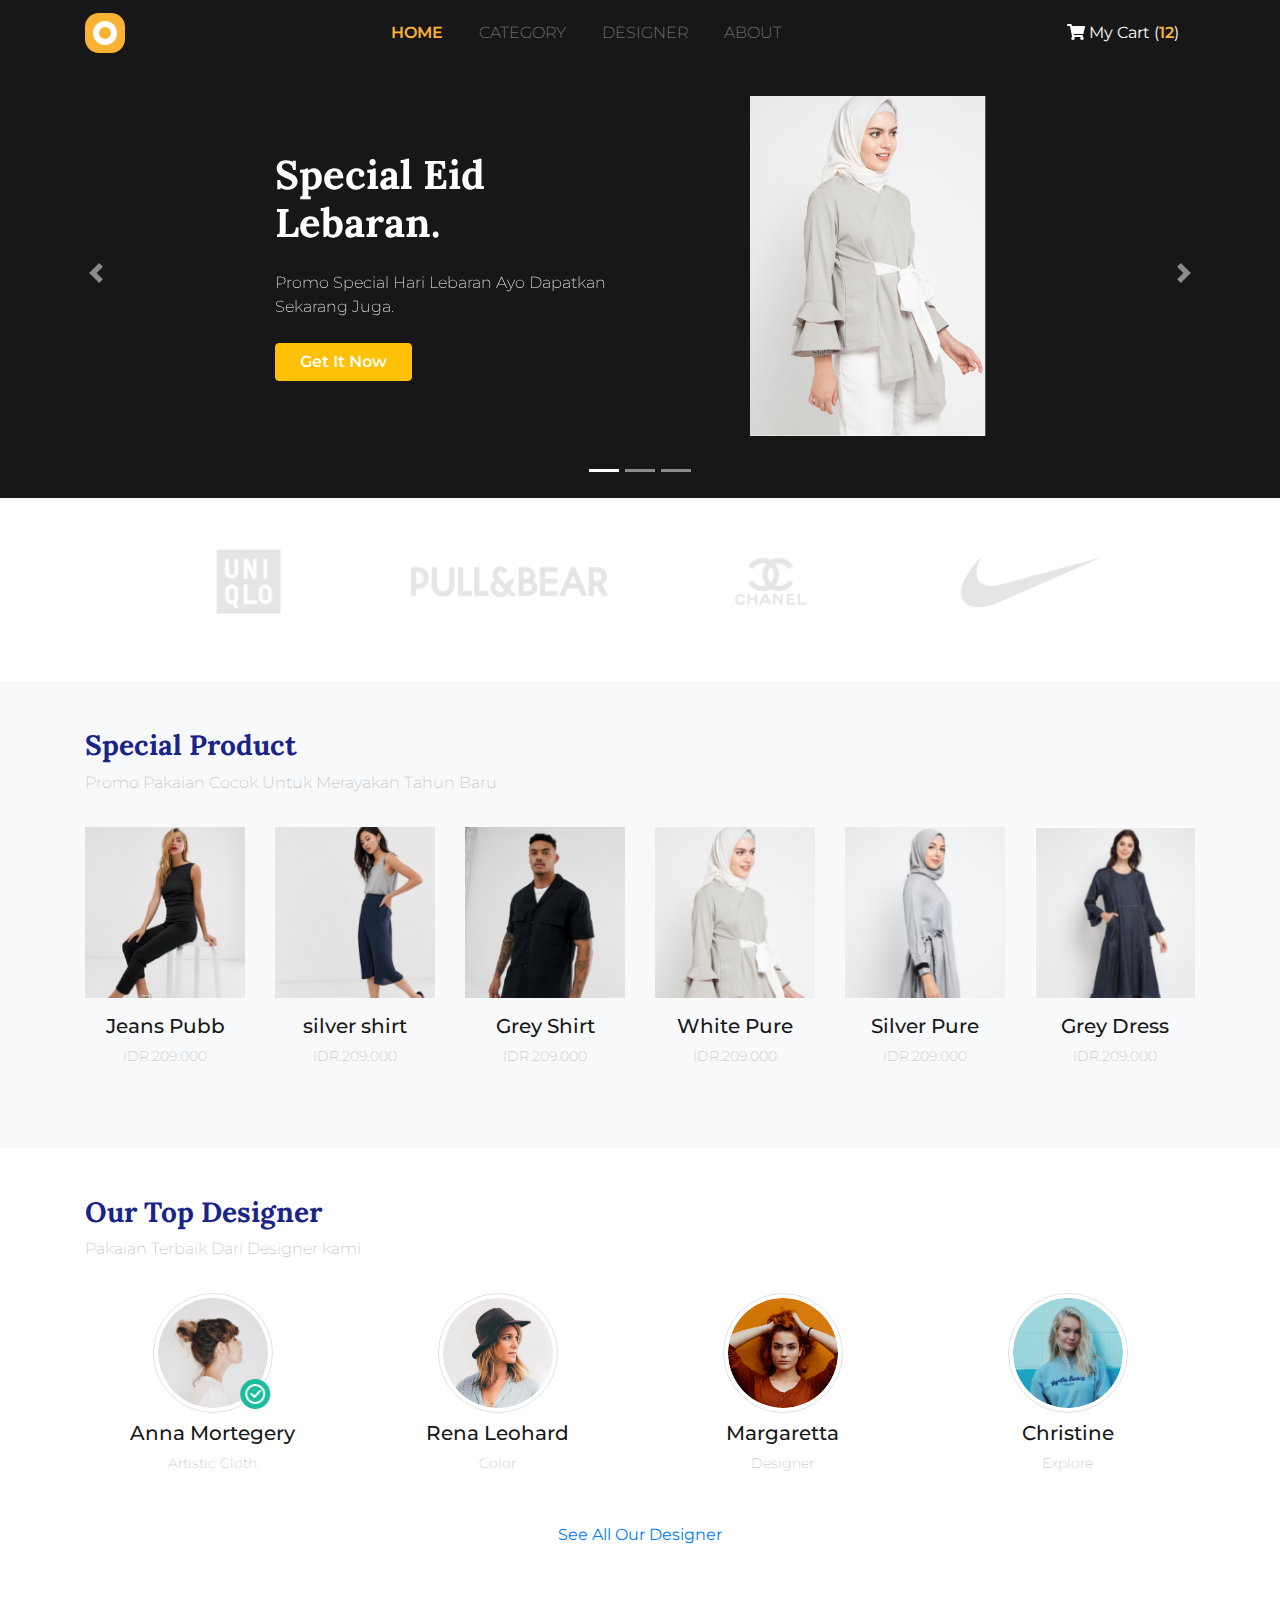
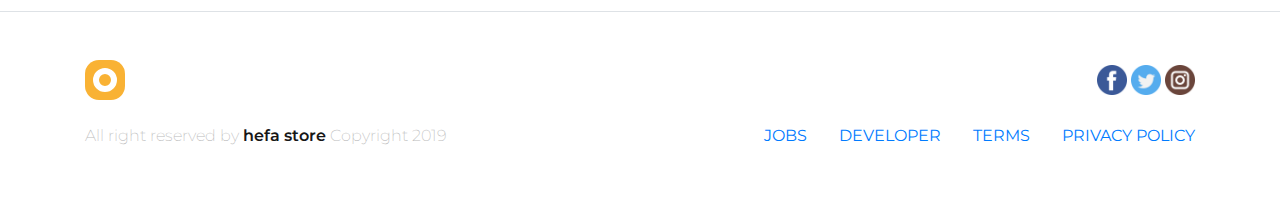
<file: index.html>
<!doctype html>
<html lang="en">

<head>
    <!-- Required meta tags -->
    <meta charset="utf-8">
    <meta name="viewport" content="width=device-width, initial-scale=1, shrink-to-fit=no">

    <!-- Bootstrap CSS -->
    <link rel="stylesheet" href="css/bootstrap.css">
    <!-- font awesome -->
    <link rel="stylesheet" href="css/all.css">

    <!-- Google Font -->
    <link href="https://fonts.googleapis.com/css?family=Lora:400,700|Montserrat:200,400,600&display=swap"
        rel="stylesheet">

    <!-- Css Custom -->
    <link rel="stylesheet" href="css/style.css">

    <!-- favicon -->
    <link rel="shortcut icon" href="Asset/Elements/logo_small.png" type="image/x-icon">
    <title>Hefa Store</title>
</head>

<bodyz>
    <!-- Navbar -->
    <nav class="navbar navbar-expand-lg navbar-dark fixed-top">
        <div class="container">
            <a class="navbar-brand" href="#">
                <img src="Asset/Elements/logo_small.png" alt="Hefa Store">
            </a>
            <button class="navbar-toggler" type="button" data-toggle="collapse" data-target="#navbarNav"
                aria-controls="navbarNav" aria-expanded="false" aria-label="Toggle navigation">
                <span class="navbar-toggler-icon"></span>
            </button>
            <div class="collapse navbar-collapse" id="navbarNav">
                <ul class="navbar-nav text-uppercase m-auto">
                    <li class="nav-item active">
                        <a class="nav-link" href="#">Home</a>
                    </li>
                    <li class="nav-item">
                        <a class="nav-link" href="category.html">Category</a>
                    </li>
                    <li class="nav-item">
                        <a class="nav-link" href="#">Designer</a>
                    </li>
                    <li class="nav-item">
                        <a class="nav-link" href="#">About</a>
                    </li>
                </ul>
                <a href="" class="nav-link text-white"><i class="fas fa-shopping-cart"></i> My Cart
                    (<span>12</span>)</a>
            </div>
        </div>

    </nav>
    <!-- Akhir Navbar -->

    <!-- Carousel -->
    <div id="slideshow" class="carousel slide mt-5" data-ride="carousel">
        <ol class="carousel-indicators">
            <li data-target="#slideshow" data-slide-to="0" class="active"></li>
            <li data-target="#slideshow" data-slide-to="1"></li>
            <li data-target="#slideshow" data-slide-to="2"></li>
        </ol>
        <div class="carousel-inner">
            <div class="container">
                <div class="carousel-item active">
                    <div class="row pt-5 justify-content-center">
                        <div class="col-10 col-sm-4 col-md-4 col-lg-4 align-self-center mt-5 mt-sm-0 ml-5 ml-sm-0">
                            <h1 class="mb-4">Special Eid Lebaran.</h1>
                            <p class="mb-4">Promo Special Hari Lebaran Ayo Dapatkan Sekarang Juga.</p>
                            <a href="" class="btn btn-warning text-white px-4">Get It Now</a>
                        </div>
                        <div class="col-3 col-sm-6 col-md-4 col-lg-3 d-none d-sm-block offset-1">
                            <img src="Asset/Slideshow/1.png" alt="promo-1">
                        </div>
                    </div>
                </div>
                <div class="carousel-item">
                    <div class="row pt-5 justify-content-center">
                        <div class="col-10 col-sm-4 col-md-4 col-lg-4 align-self-center mt-5 mt-sm-0 ml-5 ml-sm-0">
                            <h1 class="mb-4">Buatlah Dirimu Terlihat Cantik Dan Elegan.</h1>
                            <p class="mb-4">Lagi ada promo nih! ,buat dirimu semenarik mungkin.</p>
                            <a href="" class="btn btn-warning text-white px-4">Get It Now</a>
                        </div>
                        <div class="col-3 col-sm-6 col-md-4 col-lg-3 d-none d-sm-block offset-1">
                            <img src="Asset/Slideshow/2.png" alt="promo-2">
                        </div>
                    </div>
                </div>
                <div class="carousel-item">
                    <div class="row pt-5 justify-content-center">
                        <div class="col-10 col-sm-4 col-md-4 col-lg-4 align-self-center mt-5 mt-sm-0 ml-5 ml-sm-0">
                            <h1 class="mb-4">Selamat Tahun Baru 2020</h1>
                            <p class="mb-4">Lagi ada promo nih,jangan sampai ketinggalan.</p>
                            <a href="" class="btn btn-warning text-white px-4">Get It Now</a>
                        </div>
                        <div class="col-3 col-sm-6 col-md-4 col-lg-3 d-none d-sm-block offset-1">
                            <img src="Asset/Slideshow/3.png" alt="promo-3">
                        </div>
                    </div>
                </div>
            </div>
        </div>
        <a class="carousel-control-prev" href="#slideshow" role="button" data-slide="prev">
            <span class="carousel-control-prev-icon" aria-hidden="true"></span>
            <span class="sr-only">Previous</span>
        </a>
        <a class="carousel-control-next" href="#slideshow" role="button" data-slide="next">
            <span class="carousel-control-next-icon" aria-hidden="true"></span>
            <span class="sr-only">Next</span>
        </a>
    </div>
    <!-- Akhir Carousel -->


    <!-- Brands -->
    <section id="brands" class="brands">
        <div class="container">
            <div class="row p-5 text-center justify-content-center">
                <div class="col-12 col-sm-6 col-md-6 col-lg-3 pb-5 pb-sm-3">
                    <img src="Asset/Brand/uniqlo.png" class="img-fluid" alt="Uniqlo">
                </div>
                <div class="col-12 col-sm-6  col-md-6 col-lg-3 pb-5 pb-sm-3">
                    <img src="Asset/Brand/pnb.png" class="img-fluid" alt="Pull&Bear">
                </div>
                <div class="col-12 col-sm-6  col-md-6 col-lg-3 pb-5 pb-sm-3">
                    <img src="Asset/Brand/cc.png" class="img-fluid" alt="CC">
                </div>
                <div class="col-12 col-sm-6  col-md-6 col-lg-3 pb-5 pb-sm-3">
                    <img src="Asset/Brand/nike.png" class="img-fluid" alt="Nike">
                </div>
            </div>
        </div>
    </section>
    <!-- Akhir Brands -->


    <!-- Feature -->
    <section id="feature" class="feature bg-light p-5">
        <div class="container">
            <div class="row mb-3">
                <div class="col">
                    <h3>Special Product</h3>
                    <p>Promo Pakaian Cocok Untuk Merayakan Tahun Baru</p>
                </div>
            </div>
            <div class="row">
                <div class="col-6 col-sm-4 col-md-3 col-lg-2">
                    <figure class="figure">
                        <div class="img-thumbnail border-0 rounded-0">
                            <div class="figure-img mb-0">
                                <img src="Asset/Feature/1.png" class="img-fluid">
                                <a href="product.html" class="d-flex justify-content-center">
                                    <img src="Asset/img/Details.png" class="align-self-center" alt="">
                                </a>
                            </div>
                        </div>
                        <figcaption class="figure-caption text-center mt-3">
                            <h5>Jeans Pubb</h5>
                            <p>IDR.209.000</p>
                        </figcaption>
                    </figure>
                </div>
                <div class="col-6 col-sm-4 col-md-3 col-lg-2">
                    <figure class="figure">
                        <div class="img-thumbnail border-0 rounded-0">
                            <div class="figure-img mb-0">
                                <img src="Asset/Feature/2.png" class="img-fluid">
                                <a href="#" class="d-flex justify-content-center">
                                    <img src="Asset/img/Details.png" class="align-self-center" alt="">
                                </a>
                            </div>
                        </div>
                        <figcaption class="figure-caption text-center mt-3">
                            <h5>silver shirt</h5>
                            <p>IDR.209.000</p>
                        </figcaption>
                    </figure>
                </div>
                <div class="col-6 col-sm-4 col-md-3 col-lg-2">
                    <figure class="figure">
                        <div class="img-thumbnail border-0 rounded-0">
                            <div class="figure-img mb-0">
                                <img src="Asset/Feature/3.png" class="img-fluid">
                                <a href="#" class="d-flex justify-content-center">
                                    <img src="Asset/img/Details.png" class="align-self-center" alt="">
                                </a>
                            </div>
                        </div>
                        <figcaption class="figure-caption text-center mt-3">
                            <h5>Grey Shirt</h5>
                            <p>IDR.209.000</p>
                        </figcaption>
                    </figure>
                </div>
                <div class="col-6 col-sm-4 col-md-3 col-lg-2">
                    <figure class="figure">
                        <div class="img-thumbnail border-0 rounded-0">
                            <div class="figure-img mb-0">
                                <img src="Asset/Feature/6.png" class="img-fluid">
                                <a href="#" class="d-flex justify-content-center">
                                    <img src="Asset/img/Details.png" class="align-self-center" alt="">
                                </a>
                            </div>
                        </div>
                        <figcaption class="figure-caption text-center mt-3">
                            <h5>White Pure</h5>
                            <p>IDR.209.000</p>
                        </figcaption>
                    </figure>
                </div>
                <div class="col-6 col-sm-4 col-md-3 col-lg-2">
                    <figure class="figure">
                        <div class="img-thumbnail border-0 rounded-0">
                            <div class="figure-img mb-0">
                                <img src="Asset/Feature/4.png" class="img-fluid">
                                <a href="#" class="d-flex justify-content-center">
                                    <img src="Asset/img/Details.png" class="align-self-center" alt="">
                                </a>
                            </div>
                        </div>
                        <figcaption class="figure-caption text-center mt-3">
                            <h5>Silver Pure</h5>
                            <p>IDR.209.000</p>
                        </figcaption>
                    </figure>
                </div>
                <div class="col-6 col-sm-4 col-md-3 col-lg-2">
                    <figure class="figure">
                        <div class="img-thumbnail border-0 rounded-0">
                            <div class="figure-img mb-0">
                                <img src="Asset/Feature/5.png" class="img-fluid">
                                <a href="#" class="d-flex justify-content-center">
                                    <img src="Asset/img/Details.png" class="align-self-center" alt="">
                                </a>
                            </div>
                        </div>
                        <figcaption class="figure-caption text-center mt-3">
                            <h5>Grey Dress</h5>
                            <p>IDR.209.000</p>
                        </figcaption>
                    </figure>
                </div>
            </div>
        </div>
    </section>
    <!-- Akhir Feature -->


    <!-- Designer -->
    <section id="designer" class="designer p-5">
        <div class="container">
            <div class="row mb-3">
                <div class="col">
                    <h3>Our Top Designer</h3>
                    <p>Pakaian Terbaik Dari Designer kami</p>
                </div>
            </div>

            <div class="row text-center">
                <div class="col-6 col-sm-6 col-md-3">
                    <figure class="figure">
                        <div class="designer-img">
                            <img src="Asset/Designer/Designer-1.png"
                                class="figure-img img-fluid border border-white-50 rounded-circle p-1 img" alt="">
                            <div id="verify" class="d-flex justify-content-end">
                                <img src="Asset/img/Checklist.png" alt="" class="align-self-end">
                            </div>
                        </div>
                        <figcaption class="figure-caption text-center">
                            <h5>Anna Mortegery</h5>
                            <p>Artistic Cloth</p>
                        </figcaption>
                    </figure>
                </div>
                <div class="col-6 col-sm-6 col-md-3">
                    <figure class="figure">
                        <img src="Asset/Designer/Designer-2.png"
                            class="figure-img img-fluid border border-white-50 rounded-circle p-1" alt="">
                        <figcaption class="figure-caption text-center">
                            <h5>Rena Leohard</h5>
                            <p>Color</p>
                        </figcaption>
                    </figure>
                </div>
                <div class="col-6 col-sm-6 col-md-3">
                    <figure class="figure">
                        <img src="Asset/Designer/Designer-3.png"
                            class="figure-img img-fluid border border-white-50 rounded-circle p-1" alt="">
                        <figcaption class="figure-caption text-center">
                            <h5>Margaretta</h5>
                            <p>Designer</p>
                        </figcaption>
                    </figure>
                </div>
                <div class="col-6 col-sm-6 col-md-3">
                    <figure class="figure">
                        <img src="Asset/Designer/Designer-4.png"
                            class="figure-img img-fluid border border-white-50 rounded-circle p-1" alt="">
                        <figcaption class="figure-caption text-center">
                            <h5>Christine</h5>
                            <p>Explore</p>
                        </figcaption>
                    </figure>
                </div>
            </div>

            <div class="row m-3">
                <div class="col text-center">
                    <a href="">See All Our Designer</a>
                </div>
            </div>
        </div>
    </section>
    <!-- Akhir Designer -->


    <!-- footer -->
    <footer id="footer" class="footer border-top p-5">
        <div class="container">
            <div class="row justify-content-between align-items-center">
                <div class="col-1">
                    <a href="#">
                        <img src="Asset/Elements/logo_small.png" alt="">
                    </a>
                </div>
                <div class="col-6 text-right">
                    <a href="#">
                        <img src="Asset/Media-Social/001-facebook.png" alt="">
                    </a>
                    <a href="#">
                        <img src="Asset/Media-Social/002-twitter.png" alt="">
                    </a>
                    <a href="#">
                        <img src="Asset/Media-Social/003-instagram.png" alt="">
                    </a>
                </div>
            </div>
            <div class="row align-items-baseline justify-content-between mt-3">
                <div class="col-5">
                    <p>All right reserved by <span>hefa store</span> Copyright 2019</p>
                </div>
                <div class="col-6">
                    <nav class="nav justify-content-end text-uppercase text-right">
                        <a class="nav-link pr-sm-3 pr-0" href="#">Jobs</a>
                        <a class="nav-link pr-sm-3 pr-0" href="#">Developer</a>
                        <a class="nav-link pr-sm-3 pr-0" href="#">Terms</a>
                        <a class="nav-link pr-0" href="#">Privacy Policy</a>
                    </nav>
                </div>
            </div>
        </div>
    </footer>
    <!-- akhir footer -->




    <!-- Optional JavaScript -->
    <!-- jQuery first, then Popper.js, then Bootstrap JS -->
    <script src="js/jquery-3.4.1.min.js"></script>
    <script src="js/popper.min.js"></script>
    <!-- Javascript -->
    <script src="js/bootstrap.js"></script>
    <script src="js/all.js"></script>
</bodyz>

</html>
</file>
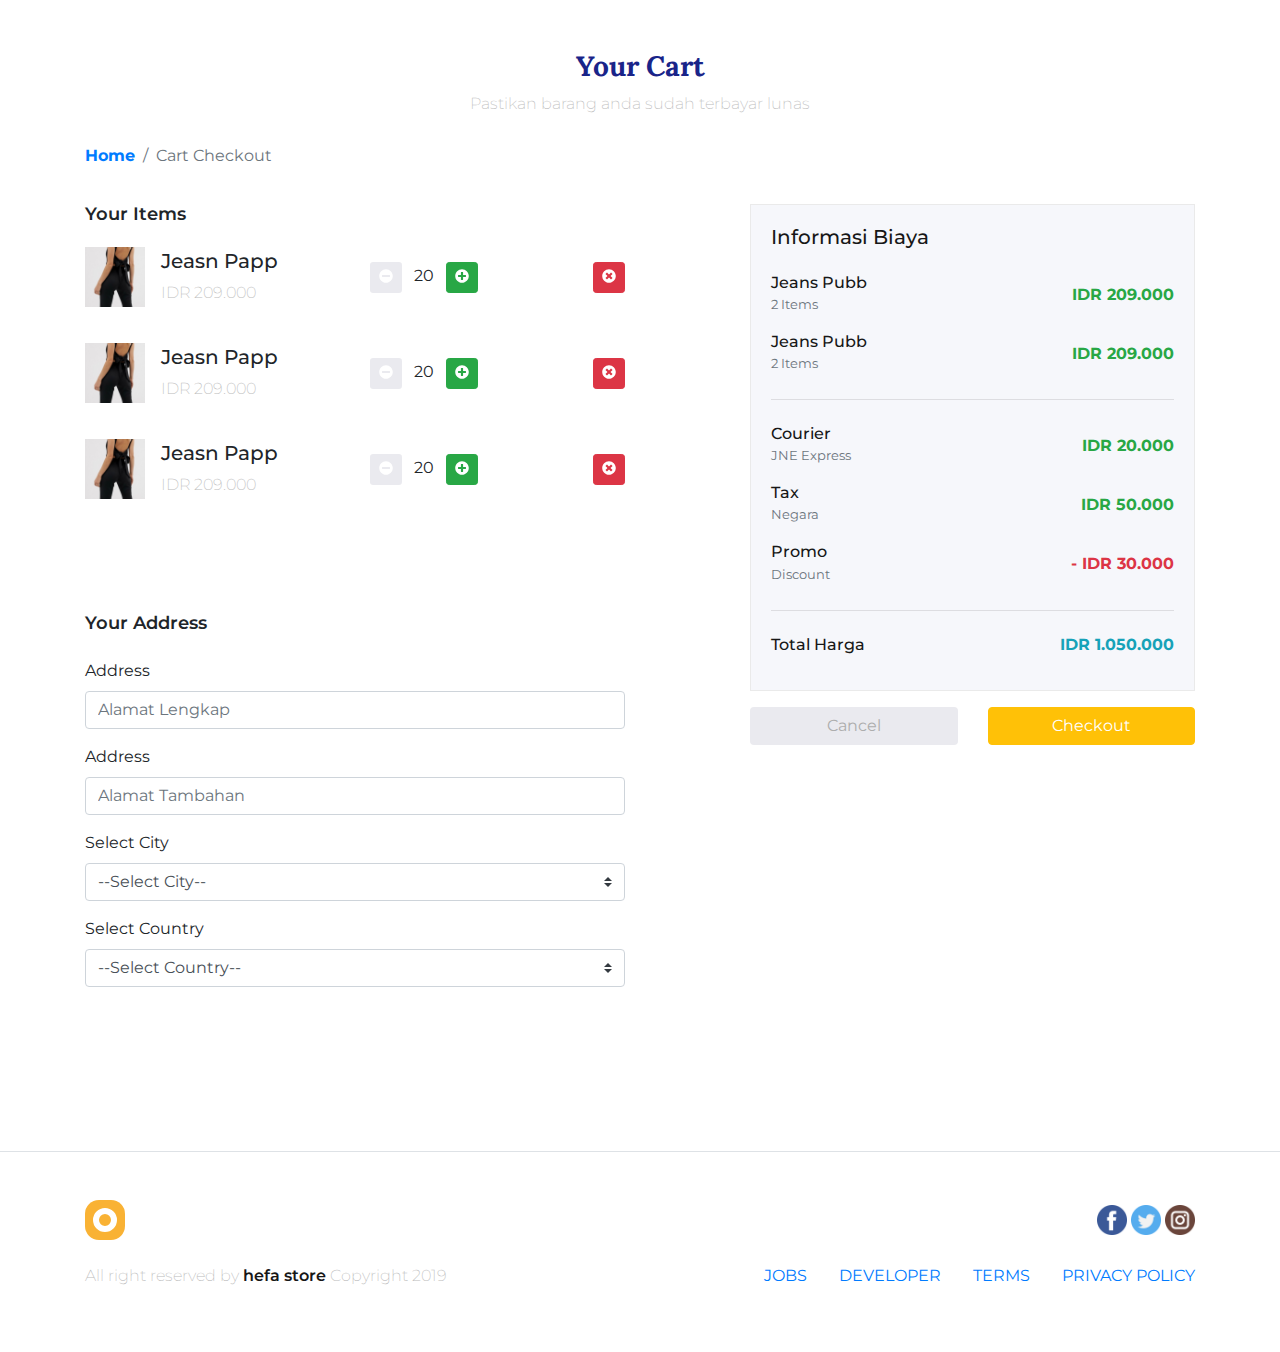
<file: cart.html>
<!doctype html>
<html lang="en">

<head>
    <!-- Required meta tags -->
    <meta charset="utf-8">
    <meta name="viewport" content="width=device-width, initial-scale=1, shrink-to-fit=no">

    <!-- Bootstrap CSS -->
    <link rel="stylesheet" href="css/bootstrap.css">
    <!-- font awesome -->
    <link rel="stylesheet" href="css/all.css">

    <!-- Google Font -->
    <link href="https://fonts.googleapis.com/css?family=Lora:400,700|Montserrat:200,400,600&display=swap"
        rel="stylesheet">

    <!-- Css Custom -->
    <link rel="stylesheet" href="css/style.css">

    <!-- favicon -->
    <link rel="shortcut icon" href="Asset/Elements/logo_small.png" type="image/x-icon">

    <title>Hefa Store - Cart</title>
</head>

<body>
    <div class="cart-page">

        <!-- Card Heading -->
        <div class="container cart-header">
            <div class="row text-center">
                <div class="col">
                    <h3>Your Cart</h3>
                    <p>Pastikan barang anda sudah terbayar lunas</p>
                </div>
            </div>
        </div>
        <!-- Akhir Card heading -->

        <!-- Breadcrumb -->
        <div class="container">
            <ol class="breadcrumb bg-transparent pl-0">
                <li class="breadcrumb-item font-weight-bold"><a href="#">Home</a></li>
                <li class="breadcrumb-item active" aria-current="page">Cart Checkout</li>
            </ol>
            </nav>
        </div>
        <!-- Akhir Breadcrumb -->

        <!-- Checkout -->
        <section id="checkout" class="checkout pb-5 mt-4" style="margin-bottom:100px;">
            <div class="container">
                <div class="row justify-content-between">

                    <div class="col-lg-6">
                        <h4>Your Items</h4>
                        <div class="row mb-2 mt-2 align-items-center">
                            <div class="col-6 d-flex align-items-center">
                                <img src="Asset/Checkout/checkout-1.png" alt="">
                                <div class="mt-3 ml-3">
                                    <h5>Jeasn Papp</h5>
                                    <p>IDR 209.000</p>
                                </div>
                            </div>
                            <div class="col-4">
                                <div class="add-item">
                                    <button class="btn btn-sm" style="background-color: #EAEAEF; color: white;"><i
                                            class="fas fa-minus-circle"></i></button>
                                    <span class="mx-2">20</span>
                                    <button class="btn btn-sm btn-success" style="color: white;"><i
                                            class="fas fa-plus-circle"></i></button>
                                </div>
                            </div>
                            <div class="col-2 text-right">
                                <button class="btn btn-sm btn-danger" style="color: white;"><i
                                        class="fas fa-times-circle"></i></button>
                            </div>
                        </div>

                        <div class="row mb-2 align-items-center">
                            <div class="col-6 d-flex align-items-center">
                                <img src="Asset/Checkout/checkout-1.png" alt="">
                                <div class="mt-3 ml-3">
                                    <h5>Jeasn Papp</h5>
                                    <p>IDR 209.000</p>
                                </div>
                            </div>
                            <div class="col-4">
                                <div class="add-item">
                                    <button class="btn btn-sm" style="background-color: #EAEAEF; color: white;"><i
                                            class="fas fa-minus-circle"></i></button>
                                    <span class="mx-2">20</span>
                                    <button class="btn btn-sm btn-success" style="color: white;"><i
                                            class="fas fa-plus-circle"></i></button>
                                </div>
                            </div>
                            <div class="col-2 text-right">
                                <button class="btn btn-sm btn-danger" style="color: white;"><i
                                        class="fas fa-times-circle"></i></button>
                            </div>
                        </div>

                        <div class="row mb-2 align-items-center">
                            <div class="col-6 d-flex align-items-center">
                                <img src="Asset/Checkout/checkout-1.png" alt="">
                                <div class="mt-3 ml-3">
                                    <h5>Jeasn Papp</h5>
                                    <p>IDR 209.000</p>
                                </div>
                            </div>
                            <div class="col-4">
                                <div class="add-item">
                                    <button class="btn btn-sm" style="background-color: #EAEAEF; color: white;"><i
                                            class="fas fa-minus-circle"></i></button>
                                    <span class="mx-2">20</span>
                                    <button class="btn btn-sm btn-success" style="color: white;"><i
                                            class="fas fa-plus-circle"></i></button>
                                </div>
                            </div>
                            <div class="col-2 text-right">
                                <button class="btn btn-sm btn-danger" style="color: white;"><i
                                        class="fas fa-times-circle"></i></button>
                            </div>
                        </div>

                        <h4 class="mb-4" style="margin-top:100px ;">Your Address</h4>
                        <form>
                            <div class="form-group">
                                <label for="Address">Address</label>
                                <input type="text" class="form-control" id="Address" placeholder="Alamat Lengkap">
                            </div>
                            <div class="form-group">
                                <label for="Address-2">Address</label>
                                <input type="text" class="form-control" id="Address-2" placeholder="Alamat Tambahan">
                            </div>
                            <div class="form-group">
                                <label for="select-city">Select City</label>
                                <select class="custom-select">
                                    <option selected disabled>--Select City--</option>
                                    <option value="Bandung">Bandung</option>
                                    <option value="Jakarta">Jakarta</option>
                                    <option value="Surabaya">Surabaya</option>
                                </select>
                            </div>
                            <div class="form-group">
                                <label for="select-country">Select Country</label>
                                <select class="custom-select">
                                    <option selected disabled>--Select Country--</option>
                                    <option value="Indonesia">Indonesia</option>
                                    <option value="Malaysia">Malaysia</option>
                                    <option value="Singapura">Singapura</option>
                                </select>
                            </div>
                        </form>
                    </div>
                    <div class="col-lg-5 mt-5 mt-sm-0">
                        <div class="card rounded-0 checkout-detail">
                            <div class="card-body">
                                <h5 class="card-title mb-4">Informasi Biaya</h5>
                                <div class="row mb-3">
                                    <div class="col">
                                        <h6 class="m-0">Jeans Pubb</h6>
                                        <small class="text-muted">2 Items</small>
                                    </div>
                                    <div class="col d-flex justify-content-end">
                                        <h6 class="m-0 align-self-center text-success font-weight-bolder">IDR 209.000
                                        </h6>
                                    </div>
                                </div>
                                <div class="row mb-3">
                                    <div class="col">
                                        <h6 class="m-0">Jeans Pubb</h6>
                                        <small class="text-muted">2 Items</small>
                                    </div>
                                    <div class="col d-flex justify-content-end">
                                        <h6 class="m-0 align-self-center text-success font-weight-bolder">IDR 209.000
                                        </h6>
                                    </div>
                                </div>

                                <hr class="my-4">

                                <div class="row mb-3">
                                    <div class="col">
                                        <h6 class="m-0">Courier</h6>
                                        <small class="text-muted">JNE Express</small>
                                    </div>
                                    <div class="col d-flex justify-content-end">
                                        <h6 class="m-0 align-self-center text-success font-weight-bolder">IDR 20.000
                                        </h6>
                                    </div>
                                </div>
                                <div class="row mb-3">
                                    <div class="col">
                                        <h6 class="m-0">Tax</h6>
                                        <small class="text-muted">Negara</small>
                                    </div>
                                    <div class="col d-flex justify-content-end">
                                        <h6 class="m-0 align-self-center text-success font-weight-bolder">IDR 50.000
                                        </h6>
                                    </div>
                                </div>
                                <div class="row mb-3">
                                    <div class="col">
                                        <h6 class="m-0">Promo</h6>
                                        <small class="text-muted">Discount</small>
                                    </div>
                                    <div class="col d-flex justify-content-end">
                                        <h6 class="m-0 align-self-center text-danger font-weight-bolder">- IDR 30.000
                                        </h6>
                                    </div>
                                </div>
                                <hr class="my-4">
                                <div class="row mb-3">
                                    <div class="col">
                                        <h6 class="m-0">Total Harga</h6>
                                    </div>
                                    <div class="col d-flex justify-content-end">
                                        <h6 class="m-0 align-self-center text-info font-weight-bolder">IDR 1.050.000
                                        </h6>
                                    </div>
                                </div>
                            </div>
                        </div>
                        <div class="row mt-3">
                            <div class="col">
                                <button type="button" class="btn btn-block"
                                    style="background-color: #EAEAEF; color: #adadad;">Cancel</button>
                            </div>
                            <div class="col">
                                <button type="button" class="btn btn-warning btn-block" style="color: white;"
                                    data-toggle="modal" data-target="#checkout-modal">Checkout</button>
                            </div>
                        </div>
                    </div>

                </div>
            </div>
        </section>
        <!-- Akhir Checkout -->

        <!-- Modal Trigger -->

        <!-- Modal -->
        <div class="modal fade checkout-modal-success" id="checkout-modal" tabindex="-1" role="dialog"
            aria-labelledby="exampleModalLabel" aria-hidden="true">
            <div class="modal-dialog modal-dialog-centered"" role=" document">
                <div class="modal-content">
                    <div class="modal-body p-5 text-center">
                        <img src="Asset/Checkout/Ic_Success.png" class="mb-5" alt="">
                        <h3>Checkout Berhasil</h3>
                        <p>Anda akan mendapatkan barang anda dalam <br> beberapa hari</p>
                        <a href="index.html" class="btn mt-3"
                            style="background-color: #F6F7FB; color: #adadad;">Home</a>
                    </div>
                </div>
            </div>
        </div>
        <!-- Akhir Modal Trigger -->


    </div>


    <!-- footer -->
    <footer id="footer" class="footer border-top p-5">
        <div class="container">
            <div class="row justify-content-between align-items-center">
                <div class="col-1">
                    <a href="#">
                        <img src="Asset/Elements/logo_small.png" alt="">
                    </a>
                </div>
                <div class="col-6 text-right">
                    <a href="#">
                        <img src="Asset/Media-Social/001-facebook.png" alt="">
                    </a>
                    <a href="#">
                        <img src="Asset/Media-Social/002-twitter.png" alt="">
                    </a>
                    <a href="#">
                        <img src="Asset/Media-Social/003-instagram.png" alt="">
                    </a>
                </div>
            </div>
            <div class="row align-items-baseline justify-content-between mt-3">
                <div class="col-5">
                    <p>All right reserved by <span>hefa store</span> Copyright 2019</p>
                </div>
                <div class="col-6">
                    <nav class="nav justify-content-end text-uppercase text-right">
                        <a class="nav-link pr-sm-3 pr-0" href="#">Jobs</a>
                        <a class="nav-link pr-sm-3 pr-0" href="#">Developer</a>
                        <a class="nav-link pr-sm-3 pr-0" href="#">Terms</a>
                        <a class="nav-link pr-0" href="#">Privacy Policy</a>
                    </nav>
                </div>
            </div>
        </div>
    </footer>
    <!-- akhir footer -->




    <!-- Optional JavaScript -->
    <!-- jQuery first, then Popper.js, then Bootstrap JS -->
    <script src="js/jquery-3.4.1.min.js"></script>
    <script src="js/popper.min.js"></script>
    <!-- Javascript -->
    <script src="js/bootstrap.js"></script>
    <script src="js/all.js"></script>
</body>

</html>
</file>
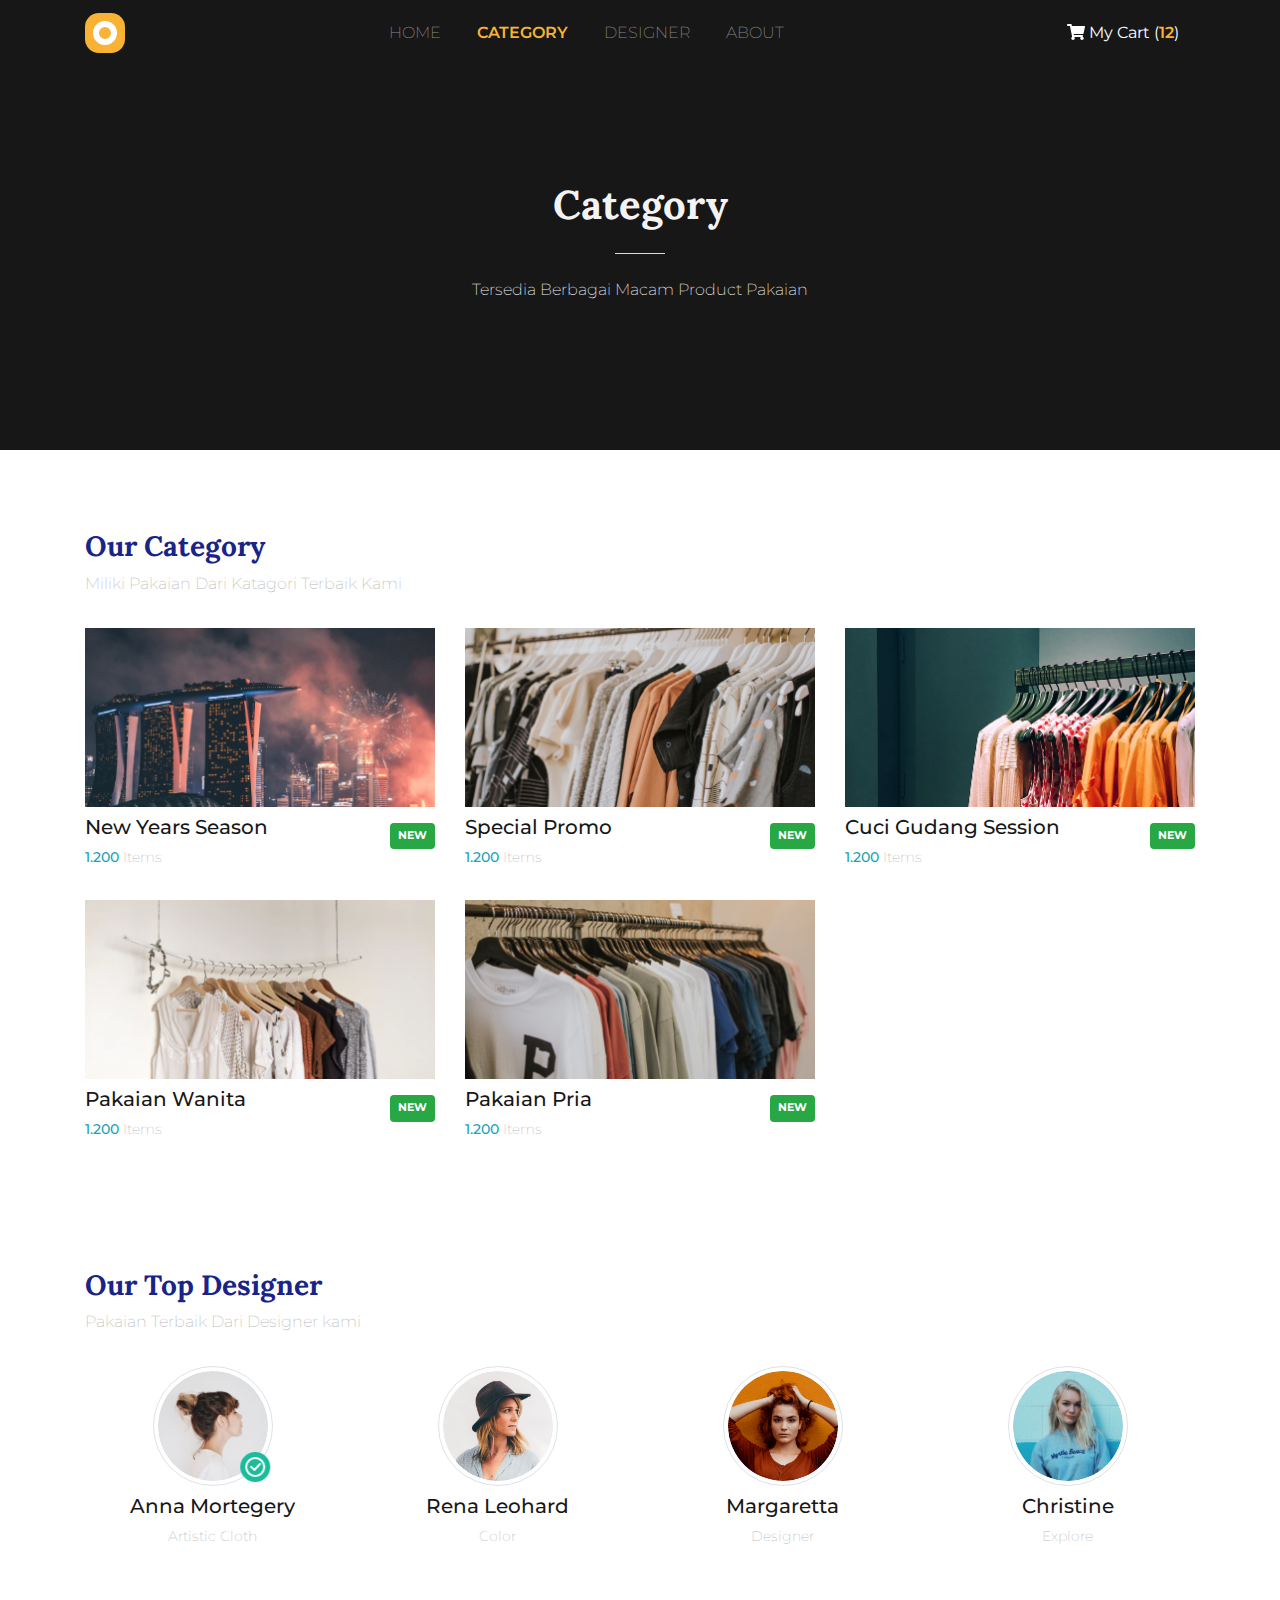
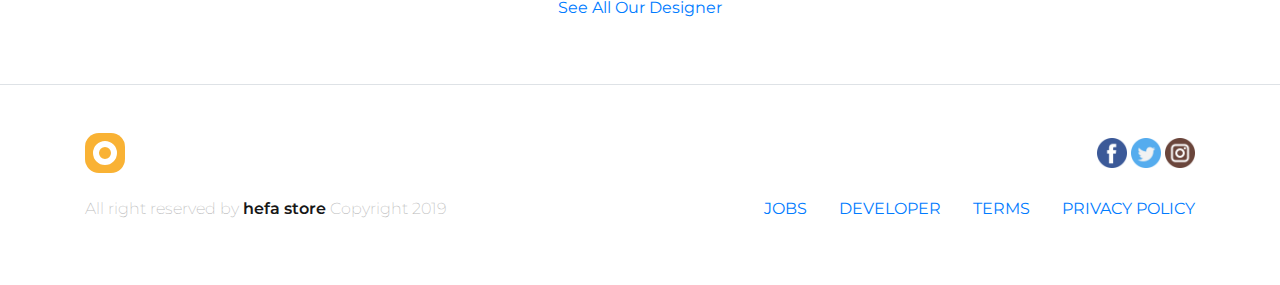
<file: category.html>
<!doctype html>
<html lang="en">

<head>
    <!-- Required meta tags -->
    <meta charset="utf-8">
    <meta name="viewport" content="width=device-width, initial-scale=1, shrink-to-fit=no">

    <!-- Bootstrap CSS -->
    <link rel="stylesheet" href="css/bootstrap.css">
    <!-- font awesome -->
    <link rel="stylesheet" href="css/all.css">

    <!-- Google Font -->
    <link href="https://fonts.googleapis.com/css?family=Lora:400,700|Montserrat:200,400,600&display=swap"
        rel="stylesheet">

    <!-- Css Custom -->
    <link rel="stylesheet" href="css/style.css">

    <!-- favicon -->
    <link rel="shortcut icon" href="Asset/Elements/logo_small.png" type="image/x-icon">
    <title>Hefa Store</title>
</head>

<bodyz>
    <!-- Navbar -->
    <nav class="navbar navbar-expand-lg navbar-dark fixed-top">
        <div class=" container">
            <a class="navbar-brand" href="#">
                <img src="Asset/Elements/logo_small.png" alt="Hefa Store">
            </a>
            <button class="navbar-toggler" type="button" data-toggle="collapse" data-target="#navbarNav"
                aria-controls="navbarNav" aria-expanded="false" aria-label="Toggle navigation">
                <span class="navbar-toggler-icon"></span>
            </button>
            <div class="collapse navbar-collapse" id="navbarNav">
                <ul class="navbar-nav text-uppercase m-auto">
                    <li class="nav-item">
                        <a class="nav-link" href="index.html">Home</a>
                    </li>
                    <li class="nav-item active">
                        <a class="nav-link" href="#">Category</a>
                    </li>
                    <li class="nav-item">
                        <a class="nav-link" href="#">Designer</a>
                    </li>
                    <li class="nav-item">
                        <a class="nav-link" href="#">About</a>
                    </li>
                </ul>
                <a href="" class="nav-link text-white"><i class="fas fa-shopping-cart"></i> My Cart
                    (<span>12</span>)</a>
            </div>
        </div>

    </nav>
    <!-- Akhir Navbar -->

    <!-- Banner Category -->
    <section class="banner-category">
        <div class="jumbotron jumbotron-fluid">
            <div class="container h-100">
                <div class="row h-100 align-items-center">
                    <div class="col-12 text-center mt-5">
                        <h1>Category</h1>
                        <hr class="my-4" style="background-color: #f3f3f3; width: 50px;">
                        <p>Tersedia Berbagai Macam Product Pakaian</p>
                    </div>
                </div>
            </div>
        </div>
    </section>
    <!-- Akhir Banner Category -->

    <!-- Category -->
    <section class="category p-5">
        <div class="container">
            <div class="row mb-3">
                <div class="col">
                    <h3>Our Category</h3>
                    <p>Miliki Pakaian Dari Katagori Terbaik Kami</p>
                </div>
            </div>
            <div class="row">
                <div class="col-sm-6 col-md-4">
                    <figure class="figure">
                        <div class="img-thumbnail border-0 rounded-0">
                            <a href="#"><img src="Asset/Category/New-Years-Session.png"
                                    class="img-fluid hover-zoom"></a>
                        </div>
                        <figcaption class="mt-2 figure-caption">
                            <div class="row align-items-center">
                                <div class="col">
                                    <a href="#"
                                        class="badge badge-pill badge-success font-weight-bold p-2 float-right mt-2">NEW</a>
                                    <h5><a href="#">New Years Season</a></h5>
                                    <p><span class="text-info" style="font-weight: 500;">1.200</span> Items</p>
                                </div>
                            </div>
                        </figcaption>
                    </figure>
                </div>

                <div class="col-sm-6 col-md-4">
                    <figure class="figure">
                        <div class="img-thumbnail border-0 rounded-0">
                            <a href="#"><img src="Asset/Category/Special-Promo.png" class="img-fluid hover-zoom"></a>
                        </div>
                        <figcaption class="mt-2 figure-caption">
                            <div class="row align-items-center">
                                <div class="col">
                                    <a href="#"
                                        class="badge badge-pill badge-success font-weight-bold p-2 float-right mt-2">NEW</a>
                                    <h5><a href="#">Special Promo</a></h5>
                                    <p><span class="text-info" style="font-weight: 500;">1.200</span> Items</p>
                                </div>
                            </div>
                        </figcaption>
                    </figure>
                </div>

                <div class="col-sm-6 col-md-4">
                    <figure class="figure">
                        <div class="img-thumbnail border-0 rounded-0">
                            <a href="#"><img src="Asset/Category/Cuci-gudang.png" class="img-fluid hover-zoom"></a>
                        </div>
                        <figcaption class="mt-2 figure-caption">
                            <div class="row align-items-center">
                                <div class="col">
                                    <a href="#"
                                        class="badge badge-pill badge-success font-weight-bold p-2 float-right mt-2">NEW</a>
                                    <h5><a href="#">Cuci Gudang Session</a></h5>
                                    <p><span class="text-info" style="font-weight: 500;">1.200</span> Items</p>
                                </div>
                            </div>
                        </figcaption>
                    </figure>
                </div>

                <div class="col-sm-6 col-md-4">
                    <figure class="figure">
                        <div class="img-thumbnail border-0 rounded-0">
                            <a href="#"><img src="Asset/Category/Pakaian-wanita.png" class="img-fluid hover-zoom"></a>
                        </div>
                        <figcaption class="mt-2 figure-caption">
                            <div class="row align-items-center">
                                <div class="col">
                                    <a href="#"
                                        class="badge badge-pill badge-success font-weight-bold p-2 float-right mt-2">NEW</a>
                                    <h5><a href="#">Pakaian Wanita</a></h5>
                                    <p><span class="text-info" style="font-weight: 500;">1.200</span> Items</p>
                                </div>
                            </div>
                        </figcaption>
                    </figure>
                </div>

                <div class="col-sm-6 col-md-4">
                    <figure class="figure">
                        <div class="img-thumbnail border-0 rounded-0">
                            <a href="#"><img src="Asset/Category/Pakaian-pria.png" class="img-fluid hover-zoom"></a>
                        </div>
                        <figcaption class="mt-2 figure-caption">
                            <div class="row align-items-center">
                                <div class="col">
                                    <a href="#"
                                        class="badge badge-pill badge-success font-weight-bold p-2 float-right mt-2">NEW</a>
                                    <h5><a href="#">Pakaian Pria</a></h5>
                                    <p><span class="text-info" style="font-weight: 500;">1.200</span> Items</p>
                                </div>
                            </div>
                        </figcaption>
                    </figure>
                </div>

            </div>
    </section>
    <!-- Akhri Category -->

    <!-- Designer -->
    <section id="designer" class="designer p-5">
        <div class="container">
            <div class="row mb-3">
                <div class="col">
                    <h3>Our Top Designer</h3>
                    <p>Pakaian Terbaik Dari Designer kami</p>
                </div>
            </div>

            <div class="row text-center">
                <div class="col-6 col-sm-6 col-md-3">
                    <figure class="figure">
                        <div class="designer-img">
                            <img src="Asset/Designer/Designer-1.png"
                                class="figure-img img-fluid border border-white-50 rounded-circle p-1 img" alt="">
                            <div id="verify" class="d-flex justify-content-end">
                                <img src="Asset/img/Checklist.png" alt="" class="align-self-end">
                            </div>
                        </div>
                        <figcaption class="figure-caption text-center">
                            <h5>Anna Mortegery</h5>
                            <p>Artistic Cloth</p>
                        </figcaption>
                    </figure>
                </div>
                <div class="col-6 col-sm-6 col-md-3">
                    <figure class="figure">
                        <img src="Asset/Designer/Designer-2.png"
                            class="figure-img img-fluid border border-white-50 rounded-circle p-1" alt="">
                        <figcaption class="figure-caption text-center">
                            <h5>Rena Leohard</h5>
                            <p>Color</p>
                        </figcaption>
                    </figure>
                </div>
                <div class="col-6 col-sm-6 col-md-3">
                    <figure class="figure">
                        <img src="Asset/Designer/Designer-3.png"
                            class="figure-img img-fluid border border-white-50 rounded-circle p-1" alt="">
                        <figcaption class="figure-caption text-center">
                            <h5>Margaretta</h5>
                            <p>Designer</p>
                        </figcaption>
                    </figure>
                </div>
                <div class="col-6 col-sm-6 col-md-3">
                    <figure class="figure">
                        <img src="Asset/Designer/Designer-4.png"
                            class="figure-img img-fluid border border-white-50 rounded-circle p-1" alt="">
                        <figcaption class="figure-caption text-center">
                            <h5>Christine</h5>
                            <p>Explore</p>
                        </figcaption>
                    </figure>
                </div>
            </div>

            <div class="row m-3">
                <div class="col text-center">
                    <a href="">See All Our Designer</a>
                </div>
            </div>
        </div>
    </section>
    <!-- Akhir Designer -->




    <!-- footer -->
    <footer id="footer" class="footer border-top p-5">
        <div class="container">
            <div class="row justify-content-between align-items-center">
                <div class="col-1">
                    <a href="#">
                        <img src="Asset/Elements/logo_small.png" alt="">
                    </a>
                </div>
                <div class="col-6 text-right">
                    <a href="#">
                        <img src="Asset/Media-Social/001-facebook.png" alt="">
                    </a>
                    <a href="#">
                        <img src="Asset/Media-Social/002-twitter.png" alt="">
                    </a>
                    <a href="#">
                        <img src="Asset/Media-Social/003-instagram.png" alt="">
                    </a>
                </div>
            </div>
            <div class="row align-items-baseline justify-content-between mt-3">
                <div class="col-5">
                    <p>All right reserved by <span>hefa store</span> Copyright 2019</p>
                </div>
                <div class="col-6">
                    <nav class="nav justify-content-end text-uppercase text-right">
                        <a class="nav-link pr-sm-3 pr-0" href="#">Jobs</a>
                        <a class="nav-link pr-sm-3 pr-0" href="#">Developer</a>
                        <a class="nav-link pr-sm-3 pr-0" href="#">Terms</a>
                        <a class="nav-link pr-0" href="#">Privacy Policy</a>
                    </nav>
                </div>
            </div>
        </div>
    </footer>
    <!-- akhir footer -->




    <!-- Optional JavaScript -->
    <!-- jQuery first, then Popper.js, then Bootstrap JS -->
    <script src="js/jquery-3.4.1.min.js"></script>
    <script src="js/popper.min.js"></script>
    <!-- Javascript -->
    <script src="js/bootstrap.js"></script>
    <script src="js/all.js"></script>
</bodyz>

</html>
</file>
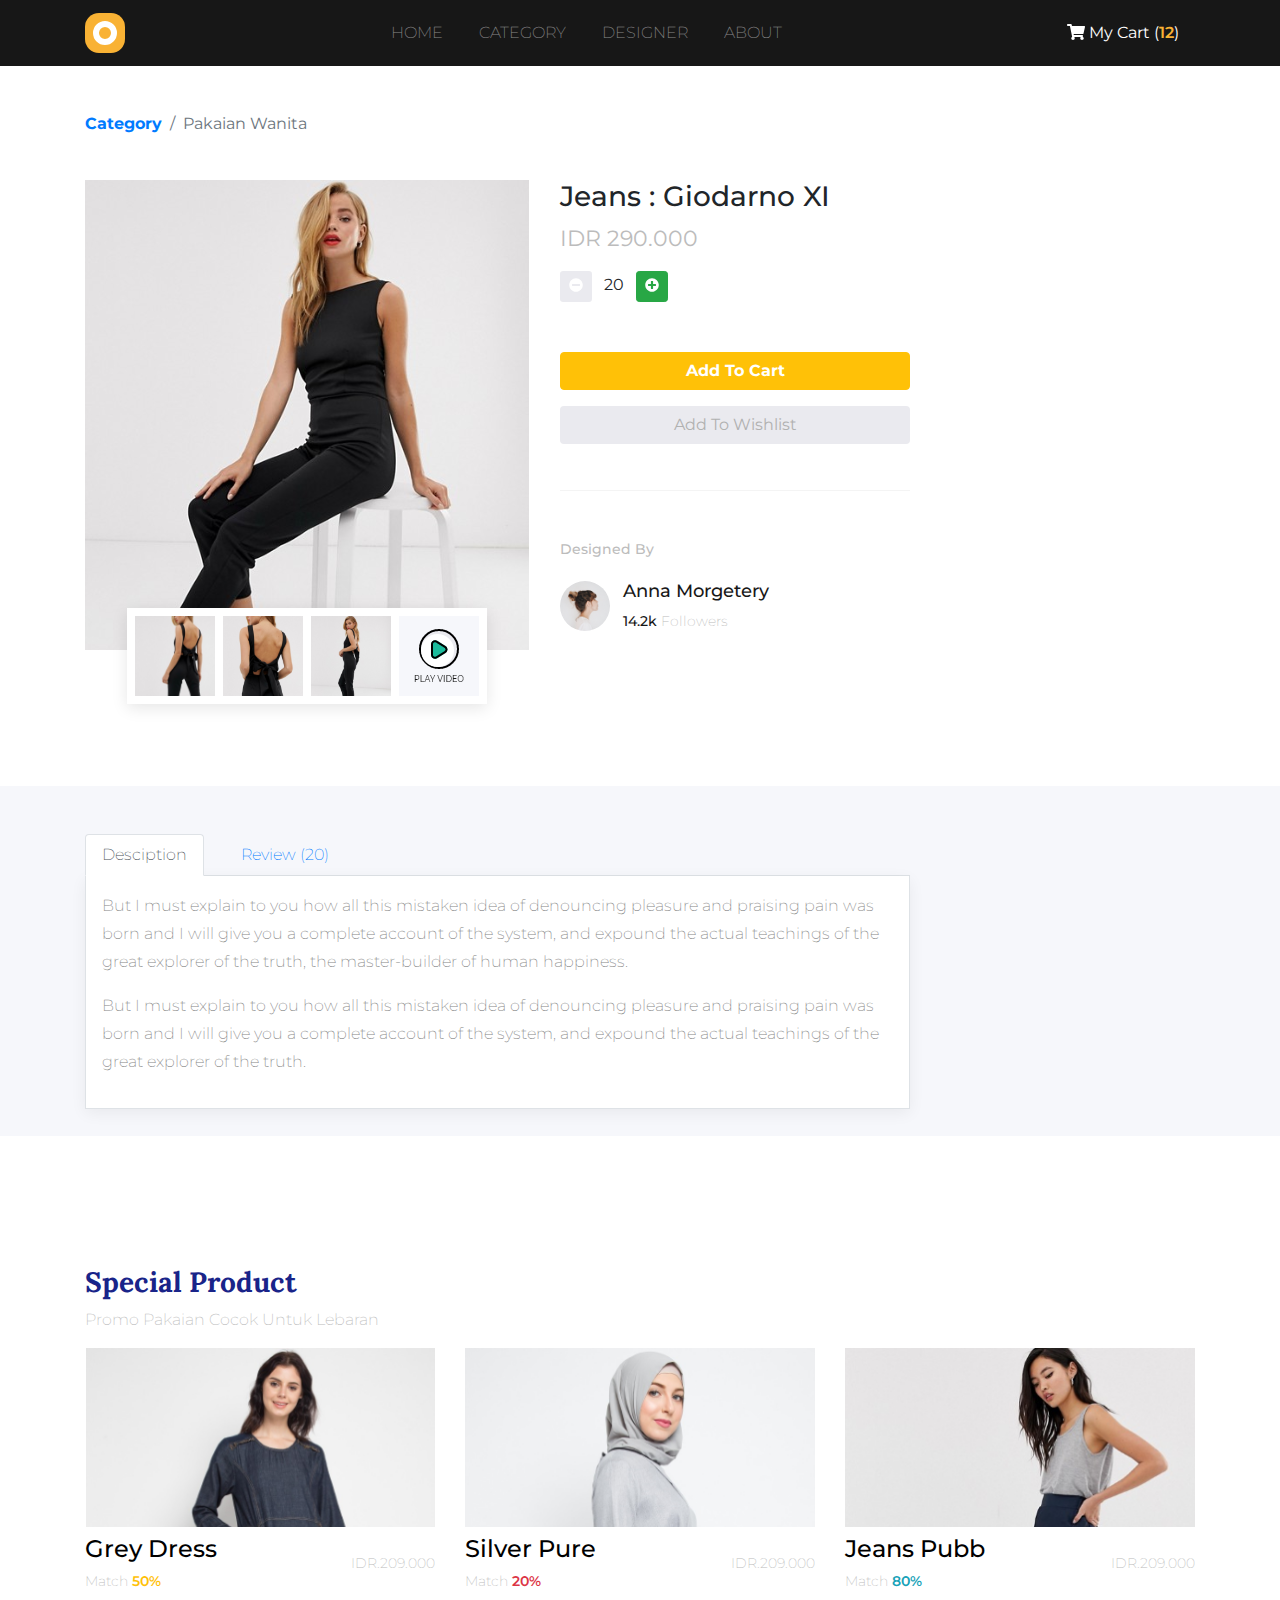
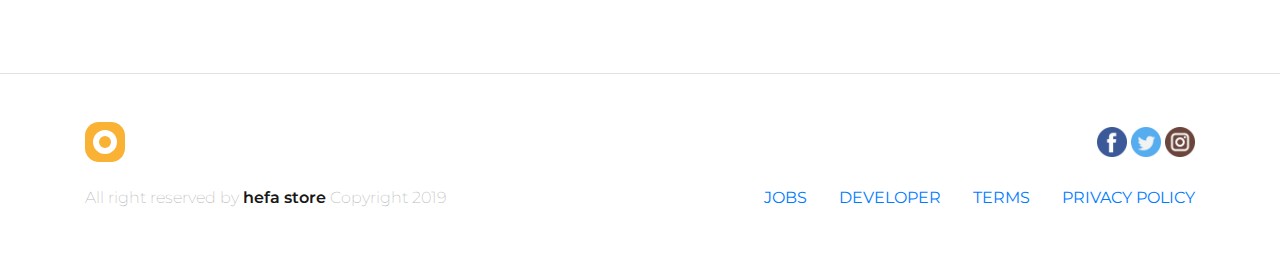
<file: product.html>
<!doctype html>
<html lang="en">

<head>
    <!-- Required meta tags -->
    <meta charset="utf-8">
    <meta name="viewport" content="width=device-width, initial-scale=1, shrink-to-fit=no">

    <!-- Bootstrap CSS -->
    <link rel="stylesheet" href="css/bootstrap.css">
    <!-- font awesome -->
    <link rel="stylesheet" href="css/all.css">

    <!-- Google Font -->
    <link href="https://fonts.googleapis.com/css?family=Lora:400,700|Montserrat:200,400,600&display=swap"
        rel="stylesheet">

    <!-- Css Custom -->
    <link rel="stylesheet" href="css/style.css">

    <!-- favicon -->
    <link rel="shortcut icon" href="Asset/Elements/logo_small.png" type="image/x-icon">

    <title>Hefa Store - Product</title>
</head>

<body>
    <!-- Navbar -->
    <nav class="navbar navbar-expand-lg navbar-dark fixed-top">
        <div class="container">
            <a class="navbar-brand" href="#">
                <img src="Asset/Elements/logo_small.png" alt="Hefa Store">
            </a>
            <button class="navbar-toggler" type="button" data-toggle="collapse" data-target="#navbarNav"
                aria-controls="navbarNav" aria-expanded="false" aria-label="Toggle navigation">
                <span class="navbar-toggler-icon"></span>
            </button>
            <div class="collapse navbar-collapse" id="navbarNav">
                <ul class="navbar-nav text-uppercase m-auto">
                    <li class="nav-item">
                        <a class="nav-link" href="index.html">Home</a>
                    </li>
                    <li class="nav-item">
                        <a class="nav-link" href="category.html">Category</a>
                    </li>
                    <li class="nav-item">
                        <a class="nav-link" href="#">Designer</a>
                    </li>
                    <li class="nav-item">
                        <a class="nav-link" href="#">About</a>
                    </li>
                </ul>
                <a href="" class="nav-link text-white"><i class="fas fa-shopping-cart"></i> My Cart
                    (<span>12</span>)</a>
            </div>
        </div>

    </nav>
    <!-- Akhir Navbar -->
    <div id="page-content">

        <!-- Breadcrumb -->
        <div class="container">
            <ol class="breadcrumb bg-transparent pl-0">
                <li class="breadcrumb-item font-weight-bold"><a href="category.html">Category</a></li>
                <li class="breadcrumb-item active" aria-current="page">Pakaian Wanita</li>
            </ol>
            </nav>
        </div>
        <!-- Akhir Breadcrumb -->

        <!-- Single Product -->
        <section id="single-product" class="single-product py-3">
            <div class="container">
                <div class="row">
                    <div class="col-12 col-sm-12 col-md-7 col-lg-5 m-auto m-md-0">
                        <figure class="figure">
                            <img src="Asset/Product/single-product.png" class="figure-img img-fluid">
                            <figcaption class="figure-caption product-thumbnail d-flex justify-content-between">
                                <a class="text-decoration-none" href="">
                                    <img src="Asset/Product/Product-1.png" alt="">
                                </a>
                                <a class="text-decoration-none" href="">
                                    <img src="Asset/Product/Product-2.png" alt="">
                                </a>
                                <a class="text-decoration-none" href="">
                                    <img src="Asset/Product/Product-3.png" alt="">
                                </a>
                                <a class="text-decoration-none" href="">
                                    <img src="Asset/Product/Video_Product.png" alt="">
                                </a>
                            </figcaption>
                        </figure>
                    </div>
                    <div class="col-12 col-sm-12 col-md-5 col-lg-4 m-auto m-md-0">
                        <div class="title-product">
                            <h3>Jeans : Giodarno XI</h3>
                            <p>IDR 290.000</p>
                        </div>
                        <div class="add-item">
                            <button class="btn btn-sm" style="background-color: #EAEAEF; color: white;"><i
                                    class="fas fa-minus-circle"></i></button>
                            <span class="mx-2">20</span>
                            <button class="btn btn-sm btn-success" style="color: white;"><i
                                    class="fas fa-plus-circle"></i></button>
                        </div>
                        <div class="btn-product">
                            <a href="cart.html" class="btn btn-warning font-weight-bold text-white">Add To Cart</a>
                            <a href="" class="btn btn" style="background-color:#EAEAEF; color: #B1B1B1;">Add To
                                Wishlist</a>
                        </div>

                        <div class="designer-by">
                            <h5 class="pb-3">Designed By</h5>
                            <div class="row">
                                <div class="col-2">
                                    <img src="Asset/Product/Designer.png" alt="">
                                </div>
                                <div class="col align-self-center">
                                    <h6>Anna Morgetery</h6>
                                    <p><span>14.2k</span> Followers</p>
                                </div>
                            </div>
                        </div>
                    </div>
                </div>
            </div>
        </section>
        <!-- Akhir Single Product -->


        <!-- Product Desc -->
        <section class="single-product-desc p-5">
            <div class="container">
                <div class="row">
                    <div class="col-12 col-lg-9">
                        <ul class="nav nav-tabs" id="myTab" role="tablist">
                            <li class="nav-item">
                                <a class="nav-link active" id="home-tab" data-toggle="tab" href="#description"
                                    role="tab" aria-controls="home" aria-selected="true">Desciption</a>
                            </li>
                            <li class="nav-item">
                                <a class="nav-link" id="review-tab" data-toggle="tab" href="#review" role="tab"
                                    aria-controls="review" aria-selected="false">Review (20)</a>
                            </li>
                        </ul>
                        <div class="tab-content p-3" id="myTabContent">
                            <div class="tab-pane fade show active product-desc" id="description" role="tabpanel"
                                aria-labelledby="description-tab">
                                <p>But I must explain to you how all this mistaken idea of denouncing pleasure and
                                    praising pain was born and I will give you a complete account of the system, and
                                    expound the actual teachings of the great explorer of the truth, the master-builder
                                    of human happiness.</p>
                                <p>But I must explain to you how all this mistaken idea of denouncing pleasure and
                                    praising pain was born and I will give you a complete account of the system, and
                                    expound the actual teachings of the great explorer of the truth.</p>
                            </div>
                            <div class="tab-pane fade product-review" id="review" role="tabpanel"
                                aria-labelledby="review-tab">
                                <div class="row">
                                    <div class="col-1 d-none d-md-block">
                                        <img src="Asset/Review/Review-1.png" alt="">
                                    </div>
                                    <div class="col mt-2">
                                        <h6 class="review-title">Budi Setiawan</h6>
                                        <p class="review-paragraf">Wow,Baju nya Bagus Sekali</p>
                                    </div>
                                </div>
                                <div class="row">
                                    <div class="col-1 d-none d-md-block">
                                        <img src="Asset/Review/Review-2.png" alt="">
                                    </div>
                                    <div class="col mt-2">
                                        <h6 class="review-title">Henry Hanakawa</h6>
                                        <p class="review-paragraf">Desain dan bahannya bagus dibuat sangat profesional
                                            sekali</p>
                                    </div>
                                </div>
                                <div class="row">
                                    <div class="col-1 d-none d-md-block">
                                        <img src="Asset/Review/Review-1.png" alt="">
                                    </div>
                                    <div class="col mt-2">
                                        <h6 class="review-title">Budi Setiawan</h6>
                                        <p class="review-paragraf">Wow,Baju nya Bagus Sekali</p>
                                    </div>
                                </div>
                                <div class="row">
                                    <div class="col-1 d-none d-md-block">
                                        <img src="Asset/Review/Review-2.png" alt="">
                                    </div>
                                    <div class="col mt-2">
                                        <h6 class="review-title">Henry Hanakawa</h6>
                                        <p class="review-paragraf">Desain dan bahannya bagus dibuat sangat profesional
                                            sekali</p>
                                    </div>
                                </div>
                                <div class="row">
                                    <div class="col-1 d-none d-md-block">
                                        <img src="Asset/Review/Review-1.png" alt="">
                                    </div>
                                    <div class="col mt-2">
                                        <h6 class="review-title">Budi Setiawan</h6>
                                        <p class="review-paragraf">Wow,Baju nya Bagus Sekali</p>
                                    </div>
                                </div>
                                <div class="row">
                                    <div class="col-1 d-none d-md-block">
                                        <img src="Asset/Review/Review-2.png" alt="">
                                    </div>
                                    <div class="col mt-2">
                                        <h6 class="review-title">Henry Hanakawa</h6>
                                        <p class="review-paragraf">Desain dan bahannya bagus dibuat sangat profesional
                                            sekali</p>
                                    </div>
                                </div>
                            </div>
                        </div>
                    </div>
                </div>
            </div>
        </section>
        <!-- Akhir Product Desc -->

        <!-- Similar Product -->
        <section class="similiar-product px-5 pb-5">
            <div class="container">
                <div class="row">
                    <div class="col">
                        <h3>Special Product</h3>
                        <p>Promo Pakaian Cocok Untuk Lebaran</p>
                    </div>
                </div>

                <div class="row">
                    <div class="col-sm-4 col-md-4">
                        <figure class="figure">
                            <div class="img-thumbnail border-0 rounded-0">
                                <a href="#"><img src="Asset/Product/Similiar-Product/Similiar-1.png"
                                        class="img-fluid hover-zoom"></a>
                            </div>
                            <figcaption class="mt-2 figure-caption">
                                <div class="row align-items-center">
                                    <div class="col">
                                        <h4><a href="#">Grey Dress</a></h4>
                                        <p>Match <span class="text-warning" style="font-weight: 600;">50%</span></p>
                                    </div>
                                    <div class="col text-right">
                                        <p>IDR.209.000</p>
                                    </div>
                                </div>
                            </figcaption>
                        </figure>
                    </div>
                    <div class="col-sm-4 col-md-4">
                        <figure class="figure">
                            <div class="img-thumbnail border-0 rounded-0">
                                <a href="#"><img src="Asset/Product/Similiar-Product/Similiar-2.png"
                                        class="img-fluid hover-zoom"></a>
                            </div>
                            <figcaption class="mt-2 figure-caption">
                                <div class="row align-items-center">
                                    <div class="col">
                                        <h4><a href="#">Silver Pure</a></h4>
                                        <p>Match <span class="text-danger" style="font-weight: 600;">20%</span></p>
                                    </div>
                                    <div class="col text-right">
                                        <p>IDR.209.000</p>
                                    </div>
                                </div>
                            </figcaption>
                        </figure>
                    </div>
                    <div class="col-sm-4 col-md-4">
                        <figure class="figure">
                            <div class="img-thumbnail border-0 rounded-0">
                                <a href="#"><img src="Asset/Product/Similiar-Product/Similiar-3.png"
                                        class="img-fluid hover-zoom"></a>

                            </div>
                            <figcaption class="mt-2 figure-caption">
                                <div class="row align-items-center">
                                    <div class="col">
                                        <h4><a href="#">Jeans Pubb</a> </h4>
                                        <p>Match <span class="text-info" style="font-weight: 600;">80%</span></p>
                                    </div>
                                    <div class="col text-right">
                                        <p>IDR.209.000</p>
                                    </div>
                                </div>
                            </figcaption>
                        </figure>
                    </div>
                </div>
            </div>
        </section>

    </div>


    <!-- footer -->
    <footer id="footer" class="footer border-top p-5">
        <div class="container">
            <div class="row justify-content-between align-items-center">
                <div class="col-1">
                    <a href="#">
                        <img src="Asset/Elements/logo_small.png" alt="">
                    </a>
                </div>
                <div class="col-6 text-right">
                    <a href="#">
                        <img src="Asset/Media-Social/001-facebook.png" alt="">
                    </a>
                    <a href="#">
                        <img src="Asset/Media-Social/002-twitter.png" alt="">
                    </a>
                    <a href="#">
                        <img src="Asset/Media-Social/003-instagram.png" alt="">
                    </a>
                </div>
            </div>
            <div class="row align-items-baseline justify-content-between mt-3">
                <div class="col-5">
                    <p>All right reserved by <span>hefa store</span> Copyright 2019</p>
                </div>
                <div class="col-6">
                    <nav class="nav justify-content-end text-uppercase text-right">
                        <a class="nav-link pr-sm-3 pr-0" href="#">Jobs</a>
                        <a class="nav-link pr-sm-3 pr-0" href="#">Developer</a>
                        <a class="nav-link pr-sm-3 pr-0" href="#">Terms</a>
                        <a class="nav-link pr-0" href="#">Privacy Policy</a>
                    </nav>
                </div>
            </div>
        </div>
    </footer>
    <!-- akhir footer -->




    <!-- Optional JavaScript -->
    <!-- jQuery first, then Popper.js, then Bootstrap JS -->
    <script src="js/jquery-3.4.1.min.js"></script>
    <script src="js/popper.min.js"></script>
    <!-- Javascript -->
    <script src="js/bootstrap.js"></script>
    <script src="js/all.js"></script>
</body>

</html>
</file>
<file: css/style.css>
body {
    font-family: 'Montserrat';
}

#page-content {
    margin-top: 100px;
}

.cart-page {
    margin-top: 50px;
}

section {
    position: relative;
}

.hover-zoom {
    transform: scale(1);
    transition: transform .5s ease;
}

.hover-zoom:hover {
    transform: scale(1.3);
}

/* Navbar */
.navbar {
    background-color: #171717;
}

.nav-item {
    margin-right: 20px;
    font-weight: 200;
}

.nav-item.active a {
    color: #F9B234 !important;
    font-weight: 600;
}

.nav-link span {
    color: #F9B234;
    font-weight: 600;
}

/* Akhir Navbar */

/* Banner Category */
.banner-category .jumbotron {
    height: 450px;
    background-color: #171717;
    color: #f3f3f3;
}

.banner-category h1 {
    font-family: Lora;
    font-weight: bold;
}

.banner-category p {
    font-weight: 200;
}

/* Akhir Banner Category */



/* Carousel */

.carousel {
    height: 450px;
    background-color: #171717;
    color: white;
}

.carousel h1 {
    font-family: 'Lora';
    font-weight: 700;
}

.carousel p {
    font-weight: 200;
    color: #f3f3f3;
}

.carousel a {
    font-weight: 600;
}

/* akhir carousel */


/* feature */
.feature h3,
.designer h3,
.brands h3,
.similiar-product h3,
.cart-header h3,
.checkout-modal-success h3,
.category h3 {
    font-family: lora;
    font-weight: bold;
    color: #192489;
}

.feature p,
.designer p,
.footer p,
.similiar-product p,
.cart-header p,
.checkout p,
.checkout-modal-success p,
.category p {
    font-weight: 200;
    color: #BCBCBC;
}

.figure h5 {
    color: #171717;
}

.feature .figure-img {
    position: relative;
}

.feature .figure-img a {
    position: absolute;
    top: 0;
    left: 0;
    right: 0;
    bottom: 0;
    background-color: rgba(0, 0, 0, 0.363);
    opacity: 0;
    transition: 0.3s ease-in-out;
}

.feature .figure-img {
    transform: scale(1);
    transition: transform .5s ease;
}

.feature .figure-img:hover {
    transform: scale(1.1);
    transition: transform .5s ease;
}

.feature .figure-img:hover a {
    opacity: 1;
}

/* akhir feature */


/* Designer */
.designer .designer-img {
    position: relative;
}

.designer .designer-img #verify {
    position: absolute;
    top: 0;
    left: 0;
    right: 0px;
    bottom: 12px;
    transform: translate(-15%, -0%);
}

.designer h5:hover {
    color: #192489;
    cursor: pointer;
}

/* footer */
.footer span {
    color: #171717;
    font-weight: 600;
}

/* akhir footer */

/* Product */
.product-thumbnail {
    background-color: white;
    box-shadow: 0 4px 15px rgba(0, 0, 0, 0.1);
    width: 360px;
    padding: 8px;
    margin: auto;
    transform: translateY(-50px);
}

.single-product p {
    font-size: 22px;
    color: #BCBCBC !important;
}

.btn-product {
    margin: 50px 0;
    border-bottom: 1px solid #F4F4F4;
    padding-bottom: 30px;
}

.btn-product .btn {
    display: block;
    margin: 16px 0;
}

.designer-by p {
    font-size: 14px;
    font-weight: 200;
    color: #BCBCBC;
}

.designer-by span {
    color: #171717;
    font-weight: 500;
}

.designer-by h6 {
    font-size: 18px;
    color: #171717;
}

.designer-by h5 {
    font-size: 14px;
    color: #BCBCBC;
    font-weight: 500;
}

.product-thumbnail img:hover {
    border: 1px solid #1ABC9C;
}

/* End Product */

/* Product */
.single-product-desc {
    background-color: #F6F7FB;
    height: 350px;
}

.single-product-desc .tab-content {
    background-color: white;
    border: 1px solid #dee2e6;
    border-top: 0;
    box-shadow: 0px 4px 15px rgba(0, 0, 0, 0.06);
}

.single-product-desc .tab-content p {
    font-size: 16px;
    font-weight: 200;
    color: #868686;
    line-height: 28px;
}

.single-product-desc .review-title {
    font-size: 18px;
    font-weight: 600;
    margin-bottom: 0;
}

.single-product-desc .review-paragraf {
    font-size: 14px !important;
}

.product-review {
    height: 280px;
    overflow: scroll;
    overflow-x: hidden;
}

/* End Product */

/* Similiar Product */
.similiar-product {
    margin-top: 130px;
}

.similiar-product .img-thumbnail,
.category .img-thumbnail,
.feature .img-thumbnail {
    overflow: hidden;
    height: auto;
    padding: 0;
}

.img-thumbnail .hover-zoom {
    transform: scale(1);
    transition: transform .5s ease;
}

.img-thumbnail .hover-zoom:hover {
    transform: scale(1.3);
}

.similiar-product h4 a,
.category h5 a {
    color: #171717;
}

.similiar-product h4 a,
.category h5 a:hover {
    text-decoration: none;
    color: #000000;
}


/* Akhir Similiar Product */

/* Checkout */
.checkout h4 {
    font-weight: 600;
    font-size: 18px;
}

.checkout-detail {
    background-color: #F6F7FB;
    border: 1px solid #EAEAEA;
    color: #171717;
}

.checkout-detail small {
    color: #B7B7B7;
}

/* Akhir Checkout */

/* Category */

.category .badge-pill {
    border-radius: 4px !important;
    color: white;
}


/* Akhir Category */

/* Responsive Content */
@media(max-width:600px) {
    .product-desc {
        overflow: scroll;
        overflow-x: hidden;
        height: 280px;
    }
}
</file>
